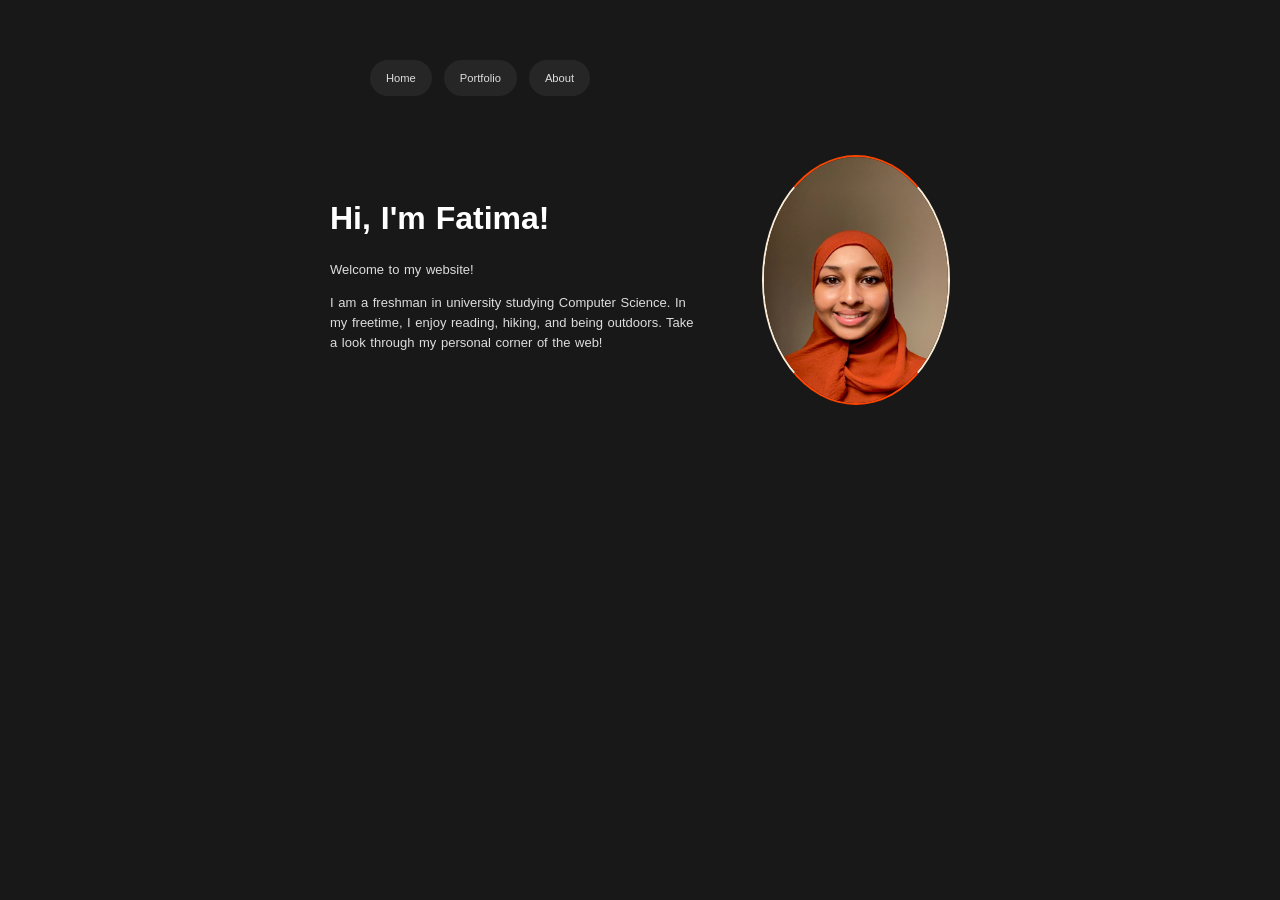
<file: index.html>
<!DOCTYPE html>
<html>
  <head>
    <title>Fatima</title>
    <meta charset="utf-8" />
	  <meta http-equiv="X-UA-Compatible" content="IE=edge" />
	  <meta name="viewport" content="width=device-width, initial-scale=1" />

	  <!-- link the webpage's stylesheet -->
	  <link rel="stylesheet" href="style.css" />
	  <script src="script.js" defer></script>

	  <!-- link the webpage's JavaScript file -->

  </head>
  
  <body>
    <nav>
      <ul>
        <li>
          <a href="index.html">Home</a>
        </li>
        <li>
          <a href="portfolio.html">Portfolio</a>
        </li>
        <li>
          <a href="about.html">About</a>
        </li>
      </ul>
    </nav>
    
    
    <section class= "greet">
      <div>
        <h1>Hi, I'm Fatima!</h1>
        <p class= "start"> Welcome to my website!</p>
        <p>
          I am a freshman in university studying Computer Science.
          In my freetime, I enjoy reading, hiking, and being outdoors. Take a look through my personal corner of the web!
        </p>
      </div>
      <img id="hijabi" src="assets/IMG_7056.jpg" alt="A picture of me wearing an orange hijab" width="500" height="600">
    </section>
    
  </body>
</html>
</file>
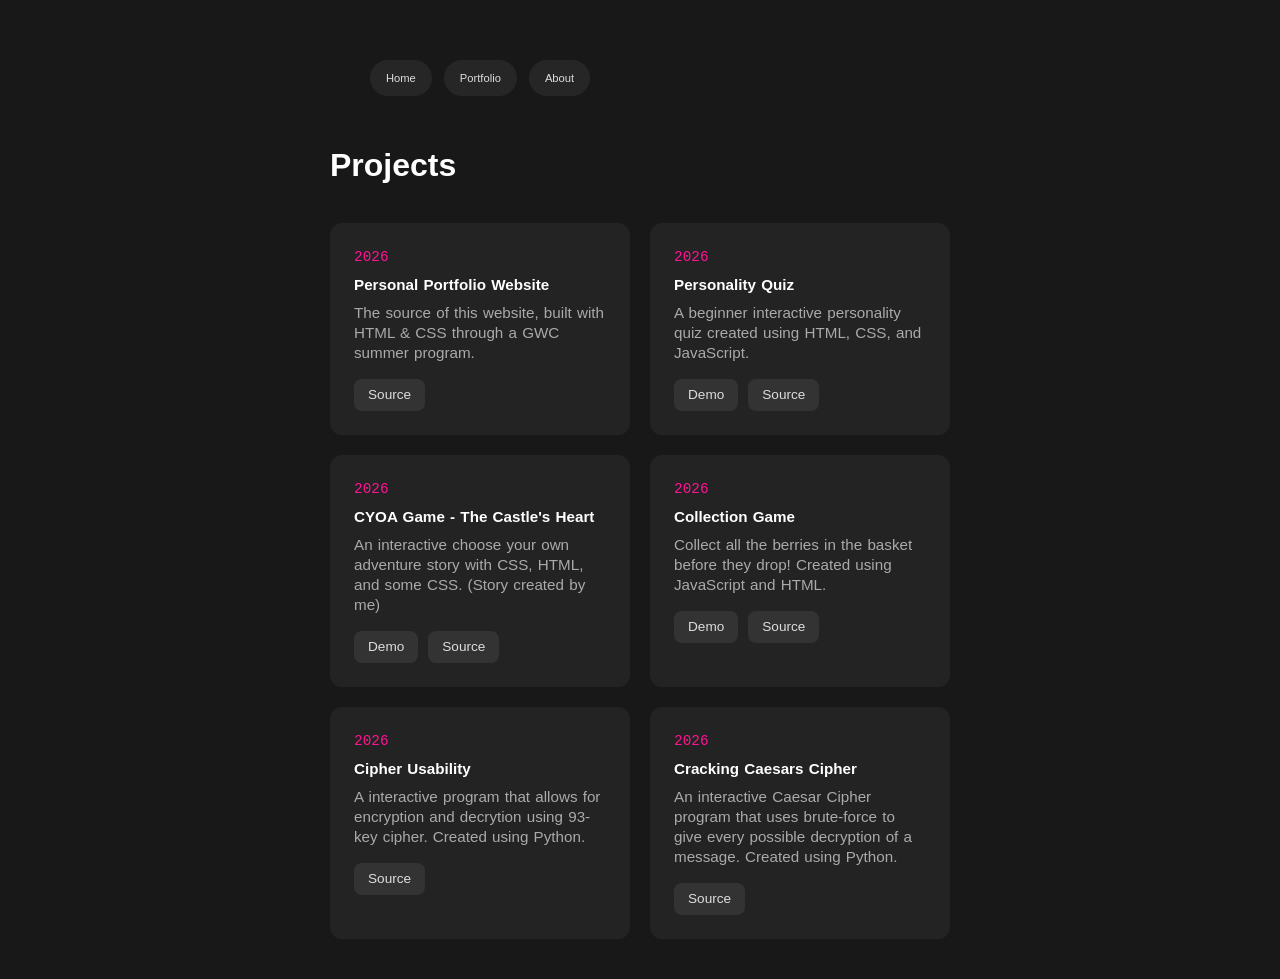
<file: portfolio.html>
<!DOCTYPE html>
<html>
  <head>
    
    <title>Fatima</title>
    <meta charset="utf-8" />
	  <meta http-equiv="X-UA-Compatible" content="IE=edge" />
	  <meta name="viewport" content="width=device-width, initial-scale=1" />

	  <!-- link the webpage's stylesheet -->
	  <link rel="stylesheet" href="style.css" />
	  <script src="script.js" defer></script>

	  <!-- link the webpage's JavaScript file -->

  </head>
  
  <body>
    <nav>
      <ul>
        <li>
          <a href="index.html">Home</a>
        </li>
        <li>
          <a href="portfolio.html">Portfolio</a>
        </li>
        <li>
          <a href="about.html">About</a>
        </li>
      </ul>
    </nav>
    
    
  <section class="projects">
    
  <h1>Projects</h1>

  <div class="project-grid">
	  
    <div class="project-card">
      <div class="project-meta">
        <span class="year">2026</span>
      </div>
      <h3>Personal Portfolio Website</h3>
      <p>The source of this website, built with HTML &amp; CSS through a GWC summer program.</p>
      <div class="project-links">
        <a href="https://github.com/fbalayah/Personal-Website" target="_blank">Source</a>
      </div>
    </div>

	  <div class="project-card">
      <div class="project-meta">
        <span class="year">2026</span>
      </div>
      <h3>Personality Quiz</h3>
      <p>A beginner interactive personality quiz created using HTML, CSS, and JavaScript.</p>
      <div class="project-links">
		  <a href="https://fbalayah.github.io/Personality-Quiz/" target="_blank">Demo</a>
        <a href="https://github.com/fbalayah/Personality-Quiz" target="_blank">Source</a>
      </div>
    </div>

	  <div class="project-card">
      <div class="project-meta">
        <span class="year">2026</span>
      </div>
      <h3>CYOA Game - The Castle's Heart</h3>
      <p>An interactive choose your own adventure story with CSS, HTML, and some CSS. (Story created by me) </p>
      <div class="project-links">
		  <a href="https://fbalayah.github.io/CYOA-Game---The-Castle-s-Heart/" target="_blank">Demo</a>
        <a href="https://github.com/fbalayah/CYOA-Game---The-Castle-s-Heart">Source</a>
      </div>
    </div>

	   <div class="project-card">
      <div class="project-meta">
        <span class="year">2026</span>
      </div>
      <h3>Collection Game</h3>
      <p>Collect all the berries in the basket before they drop! Created using JavaScript and HTML. </p>
      <div class="project-links">
		  <a href="https://fbalayah.github.io/Collection-Game/" target="_blank">Demo</a>
        <a href="https://github.com/fbalayah/Collection-Game">Source</a>
      </div>
    </div>

	  <div class="project-card">
      <div class="project-meta">
        <span class="year">2026</span>
      </div>
      <h3>Cipher Usability</h3>
      <p>A interactive program that allows for encryption and decrytion using 93-key cipher. Created using Python. </p>
      <div class="project-links">
        <a href="https://github.com/fbalayah/Cipher-Usability">Source</a>
      </div>
    </div>

	  <div class="project-card">
      <div class="project-meta">
        <span class="year">2026</span>
      </div>
      <h3>Cracking Caesars Cipher</h3>
      <p>An interactive Caesar Cipher program that uses brute-force to give every possible decryption of a message. Created using Python. </p>
      <div class="project-links">
        <a href="https://github.com/fbalayah/Cracking-Caesars-Cipher">Source</a>
      </div>
    </div>

	  
</section>
    
    
    
  </body>
</html>
</file>
<file: style.css>
/* STYLE SECTIONING TAGS */
*{
  margin: 0px;
  padding: 0px;
  box-sizing: border-box;
}
nav {
  padding: 20px 40px;
  margin-bottom: 3em;

}

nav ul {
  display: flex;
  list-style: none;
  gap: 12px;
}

nav li a {
  display: inline-block;
  color: #DDDDDD;
  text-decoration: none;
  background-color: #262626;
  padding: 8px 16px;
  border-radius: 100px;
  font-size: .7rem;
}

nav li a:hover {
  background-color: #333333;
}

body {
  
 background-color: #181818; 
  max-width: 700px;
  margin: 0 auto;
  padding: 40px;

  color: #DDDDDD;
  font-family: -apple-system, BlinkMacSystemFont, sans-serif;
  font-weight: normal;
  font-size: small;
  text-align: left;
  word-spacing: 1px;
  line-height: 20px;
  

}
.start{
  margin-bottom: 1em;
}
#hijabi{
  border-block-color: orangered;
}
/* STYLE TEXT */

h1 {
  color: white;
  font-family: "Helvetica", Arial, sans-serif;
  font-weight: bold;
  font-size: xx-large;
  text-align: left;
  margin-bottom: 1em;
}
.greet {
  display: flex;
  justify-content: space-between;
  align-items: center;
  gap: 60px;
}

/* STYLE IMAGES */

img {
  max-height: 250px;
  max-width: 250px;
  border-radius: 50%;
  border: 2px solid antiquewhite;
  
}
.projects h1 {
  margin-bottom: 1.5em;
}

.project-grid {
  display: grid;
  grid-template-columns: repeat(2, 1fr);
  gap: 20px;
}

.project-card {
  background-color: #232323;
  border-radius: 12px;
  padding: 24px;
}

.project-meta {
  display: flex;
  justify-content: space-between;
  margin-bottom: 8px;
}

.year {
  color: deeppink;
  font-family: monospace;
  font-size: 0.9rem;
}

.project-card h3 {
  color: white;
  margin-bottom: 8px;
}

.project-card p {
  color: #AAAAAA;
  margin-bottom: 16px;
  font-size: 0.95rem;
}

.project-links {
  display: flex;
  gap: 10px;
}

.project-links a {
  background-color: #333333;
  color: #DDDDDD;
  text-decoration: none;
  padding: 6px 14px;
  border-radius: 8px;
  font-size: 0.85rem;
}

.project-links a:hover {
  background-color: #444444;
}

/* STYLE NAV BAR */
</file>
